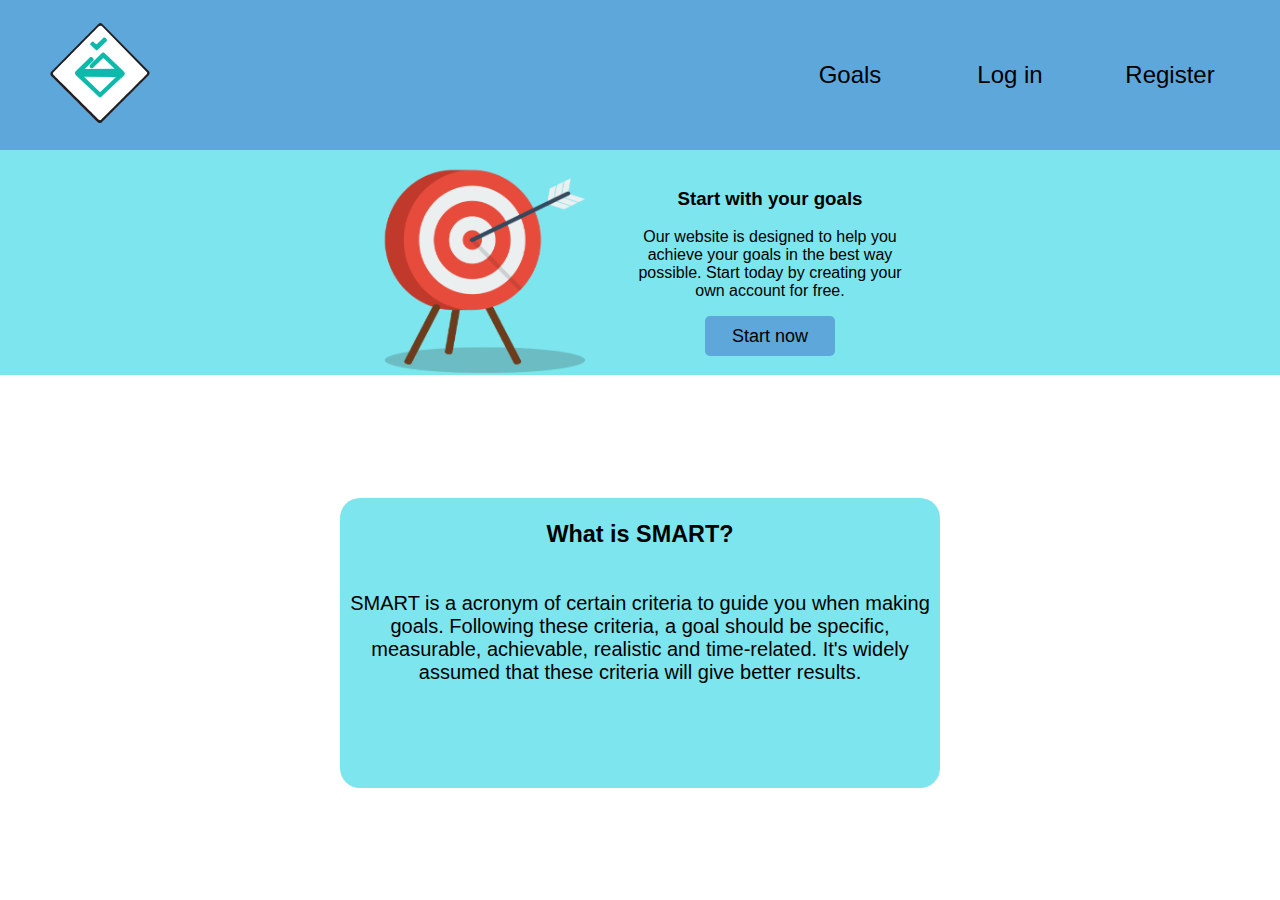
<file: index.html>
<!DOCTYPE html>
<html lang="en">
<head>
    <meta charset="UTF-8">
    <meta http-equiv="X-UA-Compatible" content="IE=edge">
    <meta name="viewport" content="width=device-width, initial-scale=1.0">
    <link rel="stylesheet" href="css/stylesheet.css">
    <title>Document</title>
</head>
<body>

    <header id="header">
        <a href="index.html"><img src="Images/Logo.svg" class="logo"></a>
        <nav>
          <ul>
            <li><a href="goallist.html">Goals</a></li>
            <li><a href="login.html">Log in</a></li>
            <li><a href="register.html">Register</a></li>
          </ul>
        </nav>
    </header>

    <div id="startpanel">
      <img src="Images/header.png" id="startimage">
      <div id="starttext">
        <h3>Start with your goals</h1>
        <p>
            Our website is designed to help you achieve your goals in the best way possible.
            Start today by creating your own account for free.
        </p>
        <div>
          <button id="startnowbutton" onclick="document.location='register.html'"><span>Start now</span></button>
        </div>
      </div>
    </div>

    <div id="explanationpanel">
        <h3>What is SMART?</h3>
        <p>SMART is a acronym of certain criteria to guide you when making goals.
           Following these criteria, a goal should be specific, measurable, achievable, realistic and time-related.
           It's widely assumed that these criteria will give better results.</p>
    </div>
    
</body>
</html>
</file>
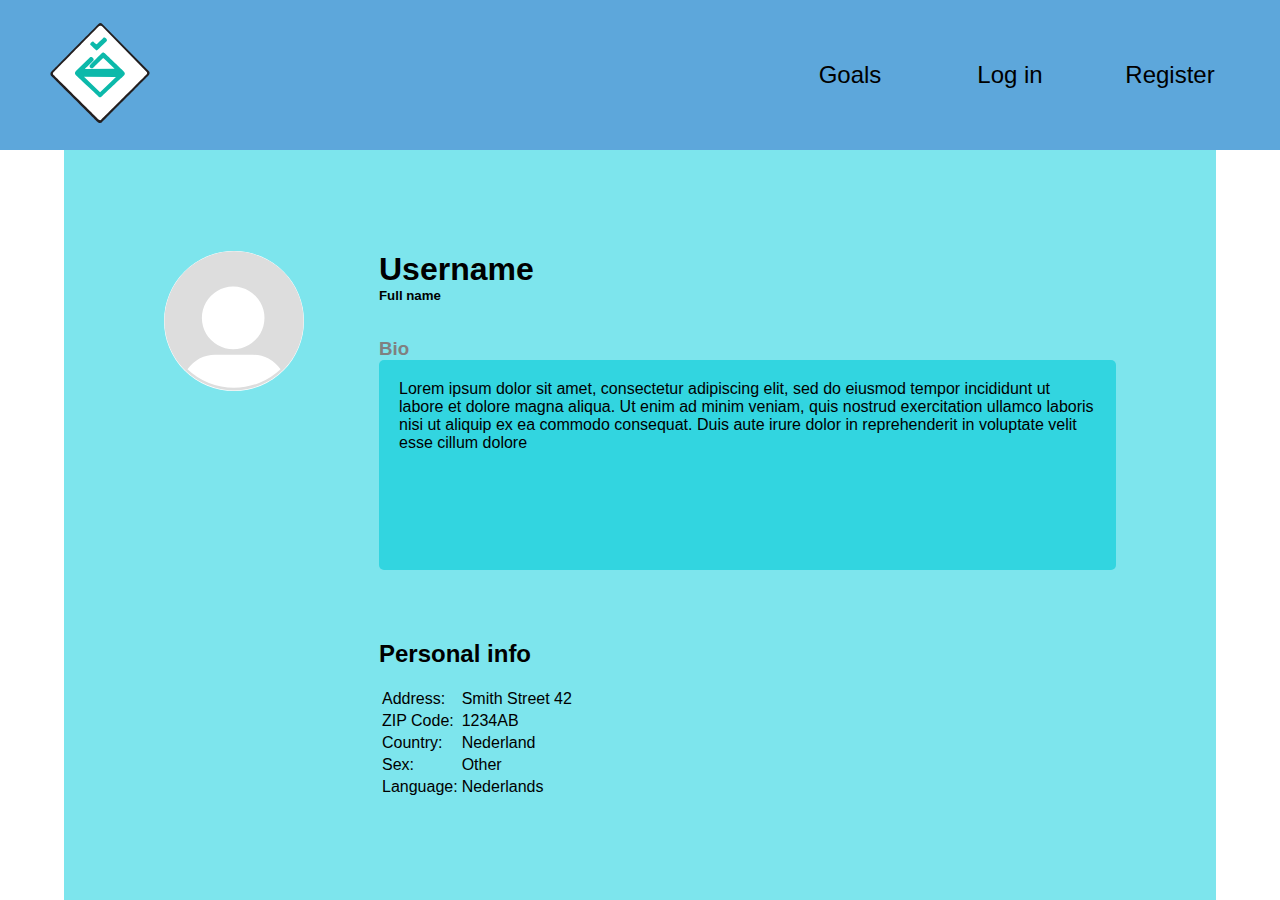
<file: account.html>
<!DOCTYPE html>
<html lang="en">
<head>
    <meta charset="UTF-8">
    <meta http-equiv="X-UA-Compatible" content="IE=edge">
    <meta name="viewport" content="width=device-width, initial-scale=1.0">
    <link rel="stylesheet" href="css/stylesheet.css">
    <title>Document</title>
</head>
<body>

    <header id="header">
        <a href="index.html"><img src="Images/Logo.svg" class="logo"></a>
        <nav>
          <ul>
            <li><a href="goallist.html">Goals</a></li>
            <li><a href="login.html">Log in</a></li>
            <li><a href="register.html">Register</a></li>
          </ul>
        </nav>
    </header>
    
    <div id="backPanel">
        <div id="accountPanel">
            <div >
                <img src="Images/Default_pfp.svg" alt="profile picture" class="profile-picture">
            </div>
            <div id="infoPanel">
                <h1 id="username">Username</h1>
                <h5 id="fullname">Full name</h5>

                <h3>Bio</h3>
                <div id="bioPanel">
                    Lorem ipsum dolor sit amet, consectetur adipiscing elit, sed do eiusmod tempor incididunt ut labore et dolore magna aliqua. Ut enim ad minim veniam, quis nostrud exercitation ullamco laboris nisi ut aliquip ex ea commodo consequat. Duis aute irure dolor in reprehenderit in voluptate velit esse cillum dolore
                </div>
                <h2>Personal info</h2>
                <table>
                    <tr>
                        <td>Address: </td>
                        <td id="address">Smith Street 42</td>
                    </tr>
                    <tr>
                        <td>ZIP Code:</td>
                        <td id="zip-code">1234AB</td>
                    </tr>
                    <tr>
                        <td>Country: </td>
                        <td id="country">Nederland</td>
                    </tr>
                    <tr>
                        <td>Sex:</td>
                        <td id="sex">Other</td>
                    </tr>
                    <tr>
                        <td>Language: </td>
                        <td id="language">Nederlands</td>
                    </tr>
                </table>
            </div>
        </div>
    </div>


</body>
</html>
</file>
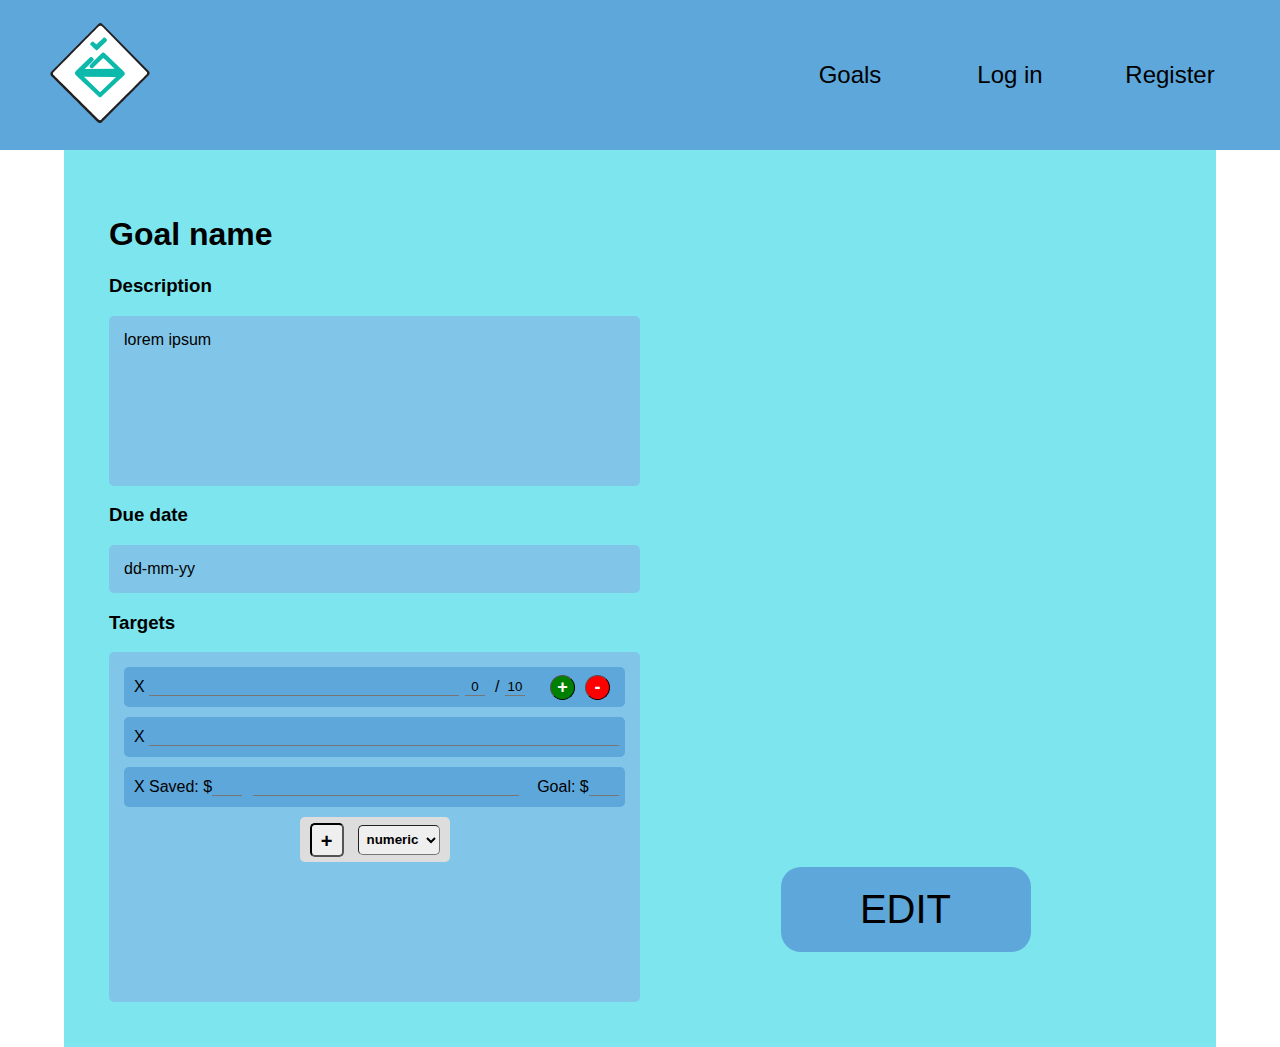
<file: goal.html>
<!DOCTYPE html>
<html lang="en">
<head>
    <meta charset="UTF-8">
    <meta http-equiv="X-UA-Compatible" content="IE=edge">
    <meta name="viewport" content="width=device-width, initial-scale=1.0">
    <link rel="stylesheet" href="css/stylesheet.css">
    <title>Document</title>
</head>
<body>

    <header id="header">
        <a href="index.html"><img src="Images/Logo.svg" class="logo"></a>
        <nav>
          <ul>
            <li><a href="goallist.html">Goals</a></li>
            <li><a href="login.html">Log in</a></li>
            <li><a href="register.html">Register</a></li>
          </ul>
        </nav>
    </header>
    
    <div id="backPanel">
        <div id="goalPanel">
            <div id="details" >
                <h1>Goal name</h1>
                <h3>Description</h3>
                <div id="description">lorem ipsum</div>
                <h3>Due date</h3>
                <div id="due-date">dd-mm-yy</div>
                <h3>Targets</h3>
                <div id="targets">
                    <div class="target numeric">
                        <form>
                            <span id="achieved"> X </span>
                            <input type="text" id="target-name">
                            <input value=0 type="number" name="n-achieved" id="counter" class="no-number-arrows">
                            <span id="divider">/</span>
                            <input value=10 type="number" name="n-goal" id="count" class="no-number-arrows">
                            <div id="buttons">
                                <button id="increase">+</button>
                                <button id="decrease">-</button>
                            </div>
                        </form>
                    </div>

                    <div class="target boolean">
                        <form>
                            <span id="achieved"> X </span>
                            <input type="text" id="target-name">
                        </form>
                    </div>

                    <div class="target monetary">
                        <form>
                            <span id="achieved"> X </span>
                            <span id="saved">Saved: $</span>
                            <input type="number" name="amount-saved" id="amount-saved" class="no-number-arrows">
                            <div id="empty"></div>
                            <input type="text" list="time" id="amount-saved">
                            
                            <datalist id="time">
                                <option>today</option>
                                <option>this weekend</option>
                                <option>this week</option>
                                <option>this month</option>
                            </datalist>
                            <div id="empty"></div>
                            <span>Goal: $</span>
                            <input type="number" name="amount-goal" id="amount-goal" class="no-number-arrows">
                        </form>
                    </div>

                    <div id="add-target">
                        <form>
                            <button type="submit" id="add-button">+</button>
                            <select name="type" id="select-type">
                                <option value="numeric">numeric</option>
                                <option value="boolean">boolean</option>
                                <option value="monetary">monetary</option>
                            </select>
                        </form>
                    </div>
                </div>
            </div>
            <div id="editPanel">
                <button id="edit-goal" onclick="document.location='editgoal.html'">EDIT</button>
            </div>
        </div>
    </div>
</body>
</html>
</file>
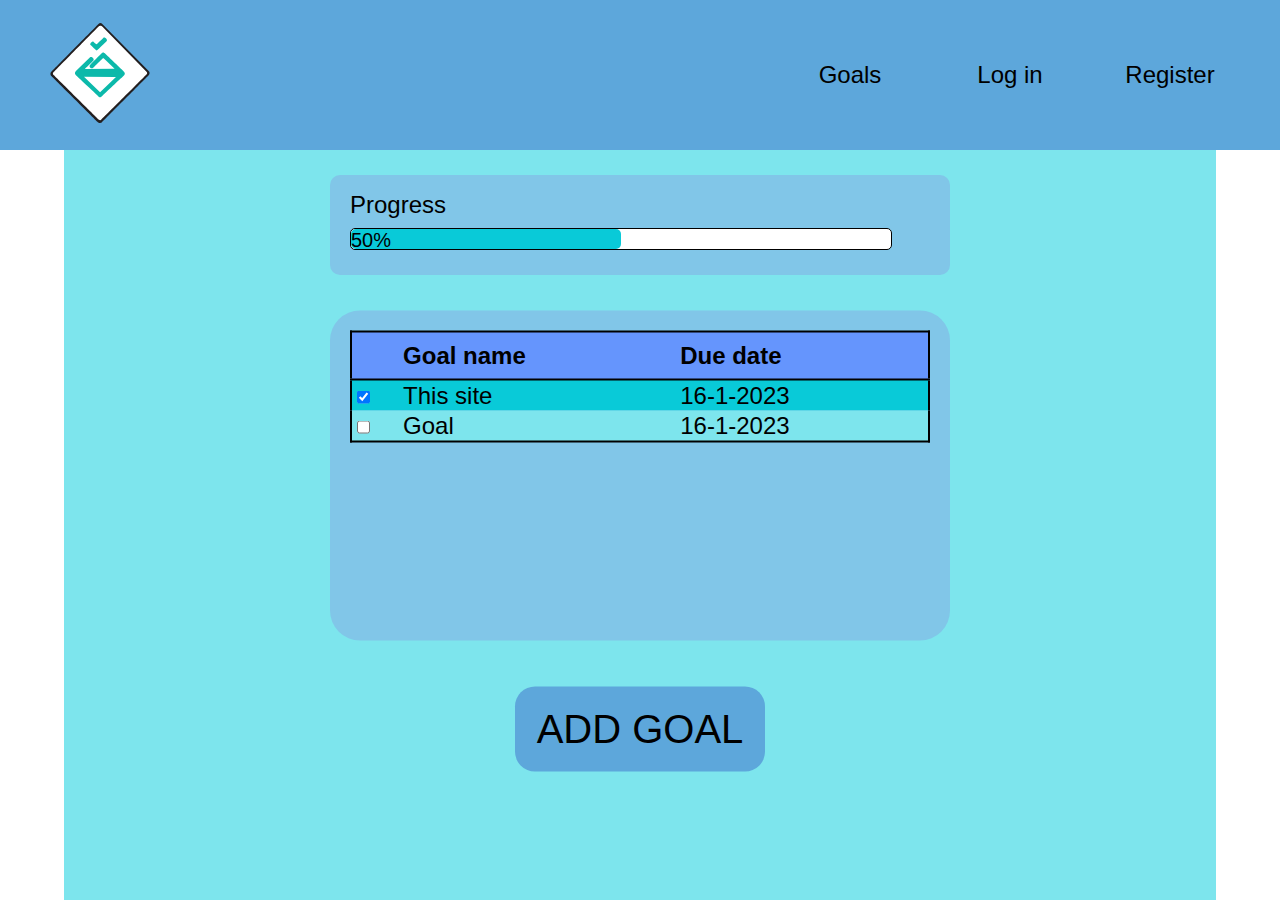
<file: goallist.html>
<!DOCTYPE html>
<html lang="en">
<head>
    <meta charset="UTF-8">
    <meta http-equiv="X-UA-Compatible" content="IE=edge">
    <meta name="viewport" content="width=device-width, initial-scale=1.0">
    <link rel="stylesheet" href="css/stylesheet.css">
    <title>Document</title>
</head>
<body>

    <header id="header">
        <a href="index.html"><img src="Images/Logo.svg" class="logo"></a>
        <nav class="right">
          <ul>
            <li><a href="goallist.html">Goals</a></li>
            <li><a href="login.html">Log in</a></li>
            <li><a href="register.html">Register</a></li>
          </ul>
        </nav>
    </header>
     
    <div id="backPanel">
        <div id="progressPanel">
            <p id="progressText">Progress</p>
            <div id="progressBorder">
                <div id="progressBar">50%</div>
            </div>
        </div>
        <div id="listPanel">
            <table id="table">
                <thead id="tableHead">
                    <tr>
                        <th></th>
                        <th>Goal name</th>
                        <th>Due date</th>
                    </tr>
                </thead>
                <tbody id="tableBody">
                    <tr>
                        <td><input type="checkbox" id="testCheckbox" name="testCheckbox" checked><label for="testCheckBox"></label></td>
                        <td><a href="goal.html">This site</a></td>
                        <td>16-1-2023</td>
                    </tr>
                    <tr>
                        <td><input type="checkbox" id="testCheckbox" name="testCheckbox"><label for="testCheckBox"></label></td>
                        <td><a href="goal.html">Goal</a></td>
                        <td>16-1-2023</td>
                    </tr>
                </tbody>   
            </table>
        </div>
        <div id="addPanel">
            <button id="add-goal" onclick="document.location='addgoal.html'">ADD GOAL</button>
        </div>            
    </div>
    
</body>
</html>
</file>
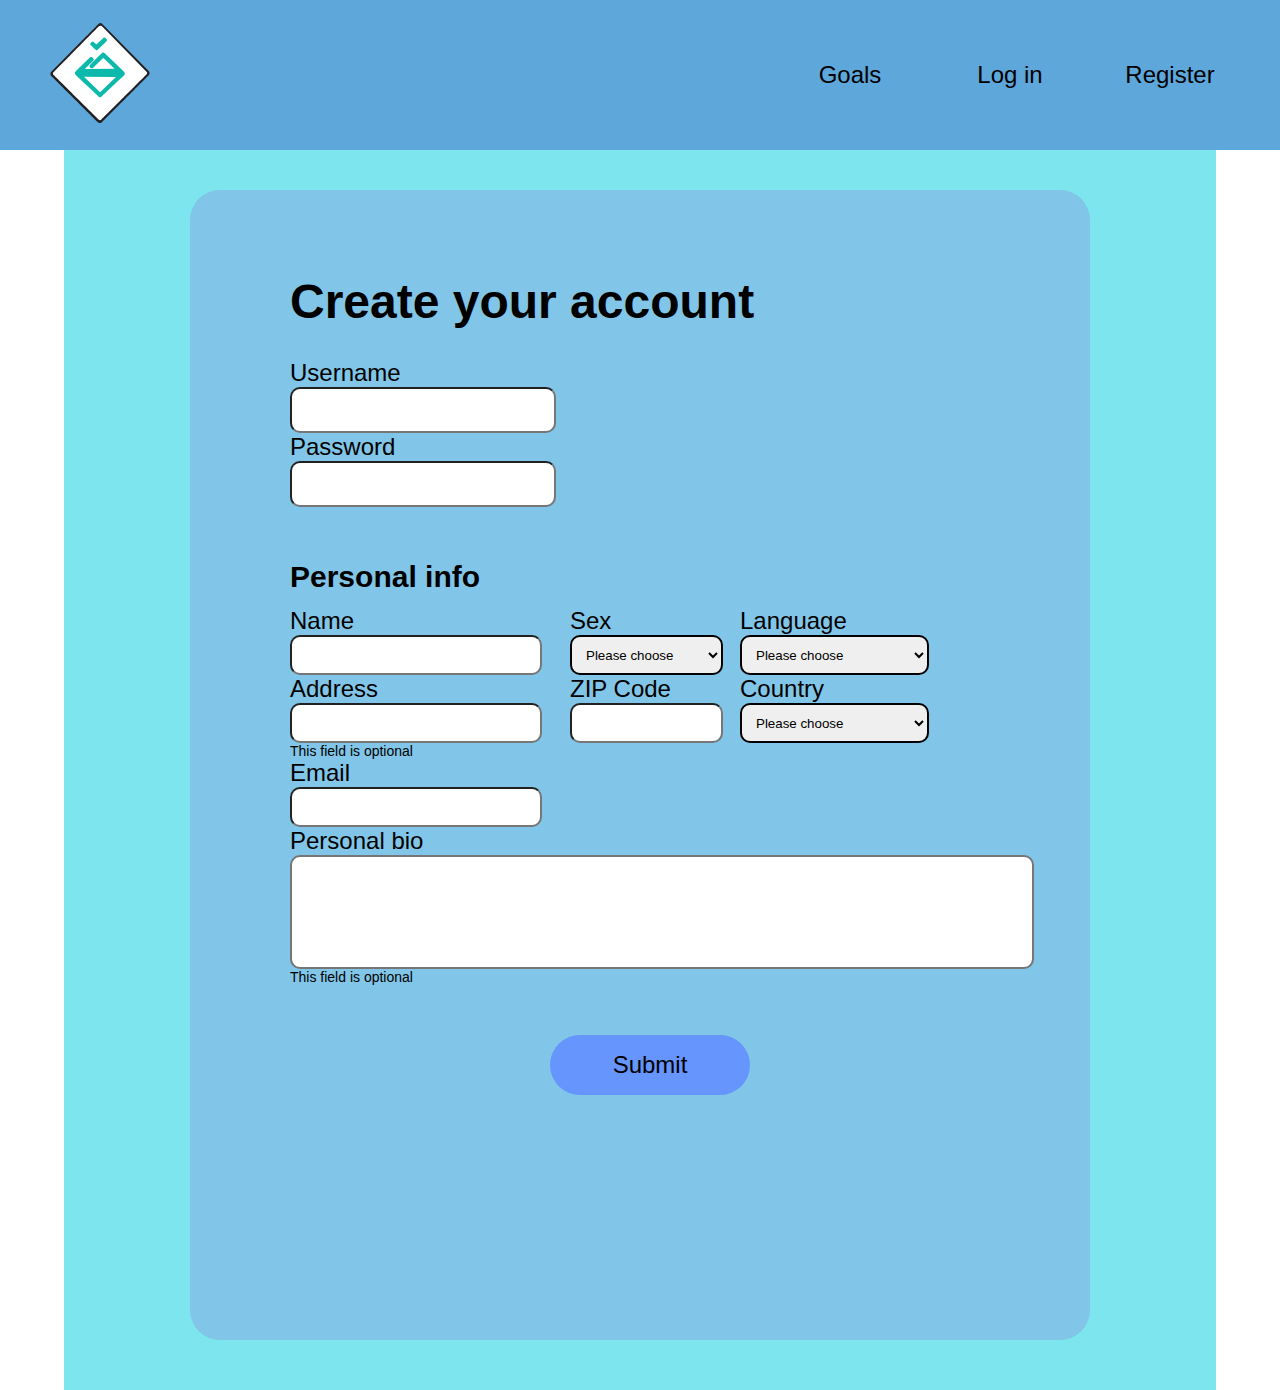
<file: register.html>
<!DOCTYPE html>
<html lang="en">
<head>
    <meta charset="UTF-8">
    <meta http-equiv="X-UA-Compatible" content="IE=edge">
    <meta name="viewport" content="width=device-width, initial-scale=1.0">
    <link rel="stylesheet" href="css/stylesheet.css">
    <title>Document</title>
</head>
<body>

    <header id="header">
        <a href="index.html"><img src="Images/Logo.svg" class="logo"></a>
        <nav>
          <ul>
            <li><a href="goallist.html">Goals</a></li>
            <li><a href="login.html">Log in</a></li>
            <li><a href="register.html">Register</a></li>
          </ul>
        </nav>
    </header>

    <div id="behavior" hidden>
        <p><div class="timeSpent"></div></p>
        <p><div class='mouseClicks'></div></p>
        <p><div class='keyPress'></div></p>
    </div>
    
    <div id="backPanel">
        <div id="registerPanel">
            <form action="" id="registerForm">
                <h1>Create your account</h1>
                <div id = "container">
                    <div class = "input-control">
                        <label for="username">Username</label>
                        <input type="text" name="username" id="username">
                        <div class = "error"></div>
                    </div>
                    <div class = "input-control">
                        <label for="password">Password</label>
                        <input type="password" name="password" id="password">
                        <div class = "error"></div>
                    </div>
                </div>

                <h3>Personal info</h3>
                <div class="grid-container">
                    <div class="input-control">
                        <label for="fullname">Name</label>
                        <input type="text" name="fullname" id="fullname">
                        <div class="error"></div>
                    </div>
                    <div class = "input-control">
                        <label for="sex">Sex</label>
                        <select name="sex" id="sex">
                            <option disabled selected hidden value="">Please choose</option>
                            <option value="m">Male</option>
                            <option value="f">Female</option>
                            <option value="other">Other</option>
                        </select>
                        <div class = "error"></div>
                    </div>

                    <div class = "input-control">
                        <label for="language">Language</label>
                        <select name="language" id="language">
                            <option disabled selected hidden value="">Please choose</option>
                            <option value="nl">Nederlands</option>
                            <option value="en">Engels</option>
                        </select>
                        <div class = "error"></div>
                    </div>
                    
                    <div class="input-control">
                        <label for="address">Address</label>
                        <input type="text" name="address" id="address">
                        <div class="optional">This field is optional</div>
                    </div>

                    <div class = "input-control">
                        <label for="zipcode">ZIP Code</label>
                        <input type="text" name="zipcode" id="zipcode">
                        <div class="error"></div>
                    </div>
                    
                    <div class = "input-control">
                        <label for="country">Country</label>
                        <select name="country" id="country">
                            <option disabled selected hidden value="">Please choose</option>
                            <option value="nl">Nederland</option>
                            <option value="en">Engeland</option>
                            <option value="usa">United States of America</option>
                        </select>
                        <div class = "error"></div>
                    </div>
                    <div class = "input-control">
                        <label for="email">Email</label>
                        <input type="email" name="email" id="email">
                        <div class = "error"></div>
                    </div>
                </div>
                <div class = "input-control">
                    <label for="personalbio">Personal bio</label>
                    <textarea name="personalbio" id="personalbio" cols="30" rows="1"></textarea>
                    <div class = "optional">This field is optional</div>
                </div>
                <button type="submit" id="submit-button">Submit</button>
            </form>
        </div>

    </div>

    
    <script src="js/formValidation.js"></script>
</body>
</html>
</file>
<file: css/stylesheet.css>
body, html {
    margin: 0;
    padding: 0;
}

body {
    min-height: 100vh;
    width: 100vw;
    max-width: 100%;
    margin: 0px;
    font-family: Arial, Helvetica, sans-serif;
}

header {
    background-color: #5DA7DB;
    position: sticky;
    top: 0px;
    height: 150px;
    width: 100vw;
    max-width: 100%;
    padding: 0px;
    z-index: 1;
    display: flex;
    align-items: center;
    justify-content: space-between;
    z-index: 20;
}

nav {
    display: flex;
}

nav ul {
    font-size: 24px;
    list-style: none;
    margin: 30px;
    padding: 0;
    display: flex;
}

nav li {
    width: 100px;
    margin: 0px 20px;
    padding: 5px 10px;
    text-align: center;
    border-radius: 5px;
}

nav li:hover {
    background-color: #32d5e0;
}

nav a {
    display:inline-block;
    width:100%;
}

nav a {
    color: black;
    text-decoration: none;
}

.logo {
    margin: 50px;
    width: 100px;
    height: 100px;
    user-select: none;
}

#backPanel {
    background-color: #7DE5ED;
    min-height: calc(100vh - 150px);
    max-width: 90vw;
    position: relative;
    margin-right: auto;
    margin-left: auto;
    z-index: 0;
    display: flex;
    justify-content: center;
    align-items: center;
}

/* ---------------------- Index/home page ---------------------- */

#startpanel {
    background-color: #7DE5ED;
    width: 100%;
    height: 25%;
    position: absolute;
    display: flex;
    flex-direction: row;
    text-align: center;
    justify-content: center;
}

#startimage {
    width: 200px;
    height: 90%;
    padding: 20px;
    padding-left: 40px;
    transform: rotateY(180deg);
}

#starttext {
    font-size: 16px;
    width: 290px;
    margin-top: auto;
    margin-bottom: auto;
    
}

#startnowbutton {
    width: 130px;
    height: 40px;
    font-size: 18px;
    background-color: #5DA7DB;
    border-color: transparent;
    border-radius: 5px;
    padding: 5px;
    transition: all 0.5s;
}

#startnowbutton span {
    display: inline-block;
    position: relative;
    transition: 0.5s;
}

#startnowbutton span:after {
    content: '\00bb';
    position: absolute;
    opacity: 0;
    top: 0;
    right: -20px;
    transition: 0.5s;
}

#startnowbutton:hover span {
    padding-right: 25px;
}

#startnowbutton:hover span:after {
    opacity: 1;
    right: 0;
}
  

#explanationpanel {
    background-color: #7DE5ED;
    width: 580px;
    height:290px;
    display: flex;
    flex-direction: column;
    font-size: 20px;
    border-radius: 20px;
    transform: translateY(120%);
    text-align: center;
    margin-left: auto;
    margin-right: auto;
    padding-left: 10px;
    padding-right: 10px;
}

/* ---------------------- Login page ---------------------- */

#loginPanel {
    background-color: #81C6E8;
    display:flex;
    flex-direction: column;
    font-size: 24px;
    width: 290px;
    height: 290px;
    border-radius: 30px;
    padding : 80px;
    align-items: center;
}

#loginForm {
    display: flex;
    flex-direction: column;
}

#loginForm input {
    height: 40px;
    border-radius: 10px;
    font-size: 20px;
    padding-left: 10px;
    margin-bottom: 40px;
}

#password::placeholder {
    transform: translateY(30%);
    letter-spacing: 5px;
    font-size: 30px;
}

#loginForm button {
    background-color: #6595fd;
    width: 200px;
    margin-top: 20px;
    margin-left: auto;
    margin-right: auto;
    height: 60px;
    border-radius: 30px;
    font-size: 24px;
    border-width: 0;
}

#loginPanel a {
    margin-left: auto;
    margin-right: auto;
    text-decoration: none;
    color: black;
}

#loginPanel #forgor {
    font-size: 15px;
    text-decoration-line: underline;
}

#loginPanel #forgor:hover {
    color: blue;
}


/* ---------------------  register page ---------------------- */

#registerPanel {
    background-color: #81C6E8;
    font-size: 24px;
    min-width: 0px;
    width: 900px;
    height: 1150px;
    border-radius: 30px;
    box-sizing: border-box;
    padding : 80px;
    padding-left: 100px;
    margin-top: 40px;
    margin-bottom: 50px;
    margin-left: 5px;
    margin-right: 5px;
}

#registerPanel h1 {
    line-height: 0;
    padding-bottom: 25px;
    display: inline-block;
    text-overflow: ellipsis;
}

#registerPanel h3 {
    line-height: 0;
    padding-top: 40px;
    font-size: 30px;
}

#registerPanel form {
    display: flex;
    flex-direction: column;
}

#registerPanel label {
    padding-top: 0px;
    font-size: 24px;
}

#registerPanel input {
    width: 250px;
    height: 40px;
    border-radius: 10px;
    font-size: 20px;
    padding-left: 10px;
}

.grid-container {
    display: grid;
    grid-template-columns: 280px 170px 210px;
}

#registerPanel .grid-container input, 
#registerPanel .grid-container select {
    width: 90%;
    height: 40px;
    border-radius: 10px;
    border-width: 2px;
    box-sizing: border-box;
    margin-right: 30px;
    padding-left: 10px;
    font-family: Arial, Helvetica, sans-serif;
}

#registerPanel textarea {
    width: 100%;
    min-height: 90px;
    max-height: 200px;
    font-size: 20px;
    resize: none;
    border-radius: 10px;
    border-width: 2px;
    font-size: 20px;
    padding: 10px;
}

#registerPanel button {
    background-color: #6595fd;
    width: 200px;
    margin-top: 50px;
    margin-left: auto;
    margin-right: auto;
    height: 60px;
    border-radius: 30px;
    font-size: 24px;
    border-width: 0;
}

.input-control {
    display: flex;
    flex-direction: column;
    color: #ff3860;
    font-size: 9px;
}

.input-control select {
    border-color: black;
    color: black;
}

.input-control label{
    color: black;
}

.input-control input:focus {
    outline: 0;
}

.input-control.success input {
    border-color: #09c372;
    color: black;
}

.input-control.error input {
    border-color: #ff3860;
    color: black;
}

.input-control.mid input {
    border-color: orange;
    color:black;
}

.input-control.success select {
    border-color: #09c372;
    color: black;
}

.input-control.error select {
    border-color: #ff3860;
    color: black;
}

.input-control.mid select {
    border-color: orange;
    color:black;
}

.input-control.success .error{
    color:#09c372;
    font-size: 14px;
}

.input-control.error .error{
    color: #ff3860;
    font-size: 14px;
}

.input-control.mid .error{
    color:orange;
    font-size: 14px;
}

.optional{
    color: black;
    font-size: 14px;
}

#behavior {
    position: absolute;
    background-color: #09c372;
    z-index: 10;
    height: 200px;
    width: 500px;
    margin-left: auto;
    margin-right: auto;
    align-items: center;
    justify-content: center;
    border-radius: 10px;
}

/* ---------------------  account page  ---------------------- */

#accountPanel {
    display: grid;
    grid-template-columns: 1fr 7fr;
    align-items: top;
    gap: 75px;
    margin-left: 100px;
    margin-right: 100px;
}



.profile-picture {
    width: 140px;
    height: 140px;
    background-color: white;
    border-radius: 100%;
}

#accountPanel h1,
#accountPanel h3,
#accountPanel h5 {
    margin-block-start: 0;
    margin-block-end: 0;
}

#accountPanel h3 {
    color: grey;
}

#accountPanel h2 {
    margin-top: 70px;
}

#accountPanel #fullname {
    margin-bottom: 35px;
}

#accountPanel #bioPanel {
    background-color: #32d5e0;
    min-width: 0px;
    min-height: 170px;
    padding: 20px;
    border-radius: 5px;
    font-size: 16px;
}

/* ---------------------  goallist page ---------------------- */

#progressPanel {
    background-color: #81C6E8;
    transform: translateY(-300%);
    font-size: 24px;
    width: 580px;
    height: 60px;
    border-radius: 10px;
    padding : 20px;
    overflow-x: auto;
    position: absolute;
}  

#progressText {
    position: absolute;
    transform: translateY(-100%);
}

#progressBorder {
    background-color: white;
    border-radius: 5px;
    border: 1px solid;
    border-color: black;
    width: 540px;
    height: 20px;
    position: absolute;
    transform: translateY(150%);
}

#progressBar{
    background-color: #09cad8;
    width: 50%;
    height: 20px;
    border-radius: 5px;
    font-size: 20px;
    
}

#listPanel {
    background-color: #81C6E8;
    transform: translateY(-15%);
    font-size: 24px;
    width: 580px;
    height: 290px;
    border-radius: 30px;
    padding : 20px;
    overflow-x: auto;
    position: absolute;
}  

#table {
    border: 2px solid;
    width : 100%;
    border-collapse: collapse;
}

#tableBody tr {
    background-color: #09cad8;
}

#tableBody tr:nth-child(even){
    background-color: #7DE5ED;
}


#tableBody tr:hover {
    background-color: #5DA7DB;
}

#table th {
    height: 30px;
    border-bottom: 2px solid black;
    text-align: left;
    background-color: #6595fd;
    padding-top: 8px;
    padding-bottom: 8px;
}

#tableBody a {
    display: flex;
    text-decoration: none;
}

#tableBody a:link, 
#tableBody a:visited,
#tableBody a:active {
    color: black;
    background-color: transparent;
    text-decoration: none;
  }

#addPanel {
    position: absolute;
    width: 50%;
    display: flex;
    border-color: black;
    border-width: 5px;
    align-items: flex-end;
    justify-content: center;
    transform: translateY(110%);
}

#add-goal {
    width: 250px;
    background-color: #5DA7DB;
    border-radius: 20px;
    padding: 20px 0;
    text-align: center;
    font-size: 40px;
    margin: 50px;
    border: 0px;
}

#add-goal:hover {
    background-color: #6595fd;
    transition: 0.4s;
}

/* ------------------ Goal page ------------------------- */

#goalPanel {
    width: 100%;
    height: 100%;
    margin: 45px;
    display: flex;
    flex-direction: row;
    justify-content:space-between;
}

#goalPanel #details {
    width: 50%;
}

#goalPanel #description,
#goalPanel #due-date,
#goalPanel #targets {
    width: 100%;
    box-sizing: border-box;
    background-color: #81C6E8;
    border-radius: 5px;
    padding: 15px;
}

#goalPanel #description {
    min-height: 170px;
}

#goalPanel #targets {
    min-height: 350px;
}

#goalPanel #editPanel {
    width: 50%;
    display: flex;
    border-color: black;
    border-width: 5px;
    align-items: flex-end;
    justify-content: center;
}



#goalPanel .target {
    display: flex;
    align-items: center;
    max-width: 100%;
    height: 40px;
    border-radius: 5px;
    background-color: #5DA7DB;
    margin-bottom: 10px;
}

#goalPanel .target form {
    display: grid;
    gap: 5px;
    width: 100%;
    align-items: center;
    margin-left: 10px;
    margin-right: 10px;
}

#goalPanel .target.numeric form {
    grid-template-columns: 10px 1fr 30px 0px 30px 80px;
}

#goalPanel .target.boolean form {
    grid-template-columns: 10px 1fr;
}

#goalPanel .target.monetary form {
    grid-template-columns: 15px max-content min-content 15px 12fr 1fr max-content min-content;
    gap: 0;
}

#goalPanel .target form #target-name {
    background-color: transparent;
    border-width: 0;
    border-bottom-width: 1px;
    min-width: 10px;
    width: 100%;
}


#goalPanel .target.target.monetary form input {
    background-color: transparent;
    border-width: 0;
    border-bottom-width: 1px;
    min-width: 10px;
    width: 100%;
    min-width: 3ch;
}

#goalPanel .target.numeric #counter,
#goalPanel .target.numeric #count {
    min-width: 5px;
    width: auto;

    background-color: transparent;
    border-width: 0;
    border-bottom-width: 1px;
    margin: 5px;
    text-align: center;
}

#goalPanel .target .no-number-arrows::-webkit-outer-spin-button,
#goalPanel .target .no-number-arrows::-webkit-inner-spin-button {
    display: none;
}

#goalPanel .target form #buttons {
    display: flex;
    justify-content: center;
    align-items: center;
    margin-left: 10px;
}

#goalPanel .target form #buttons button {
    width: 25px;
    height: 25px;
    border-radius: 50%;
    background-color: transparent;
    border-width: 1px;
    font-size: 18px;
    font-weight: bold;
    color: white;
    margin: 0 5px;
    text-align: center;
}

#goalPanel .target form #buttons #increase {
    background-color: green;
}

#goalPanel .target form #buttons #decrease {
    background-color: red;
}

#goalPanel .target form #target-name {
    flex: 1;
    margin-right: 10px;
}

#goalPanel #add-target {
    min-width: max-content;
    width: 150px;
    height: 45px;
    border-radius: 5px;
    margin-left: auto;
    margin-right: auto;
    display: flex;
    align-items: center;
    padding: 10px;
    box-sizing: border-box;
    background-color: #ddd;
}

#goalPanel #add-target form {
    width: 100%;
    margin-left: auto;
    margin-right: auto;
    display: flex;
    justify-content: space-between;
    align-items: center;
}

#goalPanel #add-button {
    border-style: inset;
    box-sizing: content-box;
    width: 20px;
    height: 20px;
    border-radius: 5px;
    font-size: 20px;
    text-align: center;
    padding: 5px;
    margin: 0;
    font-weight: bold;
}

#goalPanel #select-type {
    border-style: inset;
    height: 30px;
    border-radius: 5px;
    text-align: center;
    padding: 0;
    margin: 0;
    font-weight: bold;
}

#edit-goal {
    width: 250px;
    background-color: #5DA7DB;
    border-radius: 20px;
    padding: 20px 0;
    text-align: center;
    color: black;
    font-size: 40px;
    text-decoration: none;
    margin: 50px;
    border: 0px;
}

#edit-goal:hover {
    background-color: #6595fd;
    transition: 0.4s;
}

/* ------------------------- edit goal page ---------------------------- */

#editGoalPanel {
    background-color: #81C6E8;
    display:flex;
    flex-direction: column;
    font-size: 24px;
    width: 500px;
    height: 500px;
    border-radius: 30px;
    padding : 40px;
    align-items: center;
}

#editForm input,
#editForm textarea {
    
    box-sizing: border-box;
    height: 40px;
    width: 100%;
    border-radius: 10px;
    font-size: 20px;
    padding-left: 10px;
    margin-bottom: 35px;
    border-width: 2px;
    border-color: black;
    font-family: Arial, Helvetica, sans-serif;
}

#editForm #description {
    min-height: 180px;
    padding: 10px;
    resize: none;
}

#editForm h4 {
    margin-block-start: 0;
    margin-block-end: 35px;
    font-size: 40px;
}

#editForm #editButtons {
    display: flex;
    justify-content: space-evenly;
    align-items: center;
}

#editForm #editButtons button {
    background-color: #6595fd;
    box-sizing: content-box;
    min-width: 100px;
    width: 100%;
    max-width: 200px;
    height: 60px;
    border-radius: 30px;
    font-size: 24px;
    border-width: 0;
}

#editGoalPanel a {
    margin-left: auto;
    margin-right: auto;
    font-size: 15px;
    color: black;
}

#editGoalPanel a:hover {
    color: blue;
}

/* ------------------------- add goal page ---------------------------- */

#addGoalPanel {
    background-color: #81C6E8;
    display:flex;
    flex-direction: column;
    font-size: 24px;
    width: 500px;
    height: 500px;
    border-radius: 30px;
    padding : 40px;
    align-items: center;
}

#addForm input,
#addForm textarea {
    box-sizing: border-box;
    height: 40px;
    width: 100%;
    border-radius: 10px;
    font-size: 20px;
    padding-left: 10px;
    margin-bottom: 35px;
    border-width: 2px;
    border-color: black;
    font-family: Arial, Helvetica, sans-serif;
}

#addForm #description {
    min-height: 180px;
    padding: 10px;
    resize: none;
}

#addForm h4 {
    margin-block-start: 0;
    margin-block-end: 35px;
    font-size: 40px;
}

#addForm #addbutton {
    display: flex;
    justify-content: space-evenly;
    align-items: center;
}

#addForm #addbutton button {
    background-color: #5DA7DB;
    box-sizing: content-box;
    min-width: 100px;
    width: 100%;
    max-width: 200px;
    height: 60px;
    border-radius: 30px;
    font-size: 24px;
    border-width: 0;
}

#addGoalPanel a {
    margin-left: auto;
    margin-right: auto;
    font-size: 15px;
    color: black;
}
</file>
